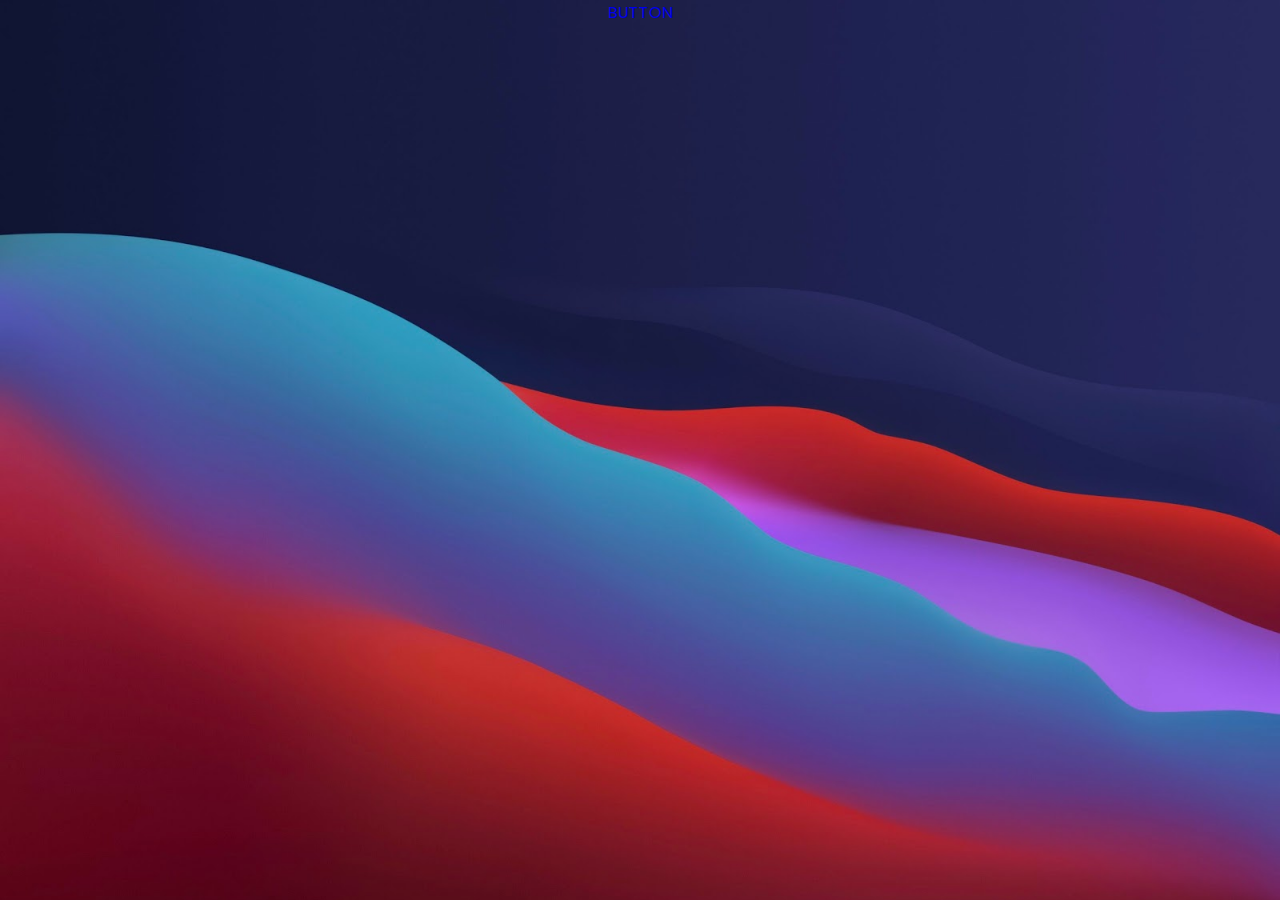
<file: button.html>
<!DOCTYPE html>
<html lang="en">
<head>
    <title>Calculator</title>
    <!--Google Font-->
    <link rel="preconnect" href="https://fonts.gstatic.com">
    <link href="https://fonts.googleapis.com/css2?family=Poppins:wght@500&display=swap" rel="stylesheet">
    <!--Stylesheet-->
    <link rel="stylesheet" href="style.css">
</head>
<body>
    <a href="https://xzonix.github.io/ejemplo" target="_blank">BUTTON</a>
</body>
</html>
</file>
<file: style.css>
/* Fonts = Poppins */
@import url('https://fonts.googleapis.com/css2?family=Nunito:wght@400;700&display=swap');
*
{
  margin: 0;
  padding: 0;
  box-sizing: border-box;
  font-family: 'Poppins', sans-serif;
  list-style: none;
}
a{
    text-decoration: none;
}
body{
	background-image:url('bg.jpg');
	background-repeat: no-repeat;
	background-attachment: fixed;
	background-size: cover;
	display: grid;
    place-items: center;
  }
.container{
    width: 30em;
	margin: 4em;
}
.head__section img{
    display:block;
    margin: 0 auto;
    height: 5rem;
    width: 5rem;
    object-fit: cover;
    border-radius: 50%;
}
.head__section p{
    text-align: center;
	margin-top: 13px;
	font-size: 1.5em;
    color: rgb(5, 120, 252);
}
.social__links ul li{
    width: 100%;
    margin: 1.2rem 0;
    padding: 0.4rem 0.8rem;
    background: rgba( 255, 255, 255, 0.1 );
    backdrop-filter: blur( 0px );
    border-radius: 5px;
    transform-style: preserve-3d;
    perspective: 500px;
    box-shadow: 0 0 0.8rem  rgba(255, 255, 255, .12);
}
.js-tilt-glare{
    border-radius: 5px;
}
.social__links ul li a{
    width: 100%;
    display: flex;
    align-items: center;
    color: #ffff;
    font-size: 1rem;

}
.social__links ul li a i{
    text-align: center;
    line-height: 4rem;
	padding: 10px 20px;
    font-size: 1.8rem;
    text-shadow: 2px 2px 12px rgba(0, 0, 0, 0.5);
    transform: scale(1.4) translateZ(50px);
    transition: 0.25s;
}
.social__links ul li a span{
    line-height: 1.4rem;
}
.social__links ul .instagram:hover{
    background: #fd5949;
}
.social__links ul .youtube:hover{
    background:#FF0000;
}
.social__links ul .github:hover{
    background: #333;
} 
@media only screen and (max-width: 549px) {
    .container{
        width: 88vw;
    }
  }
</file>
